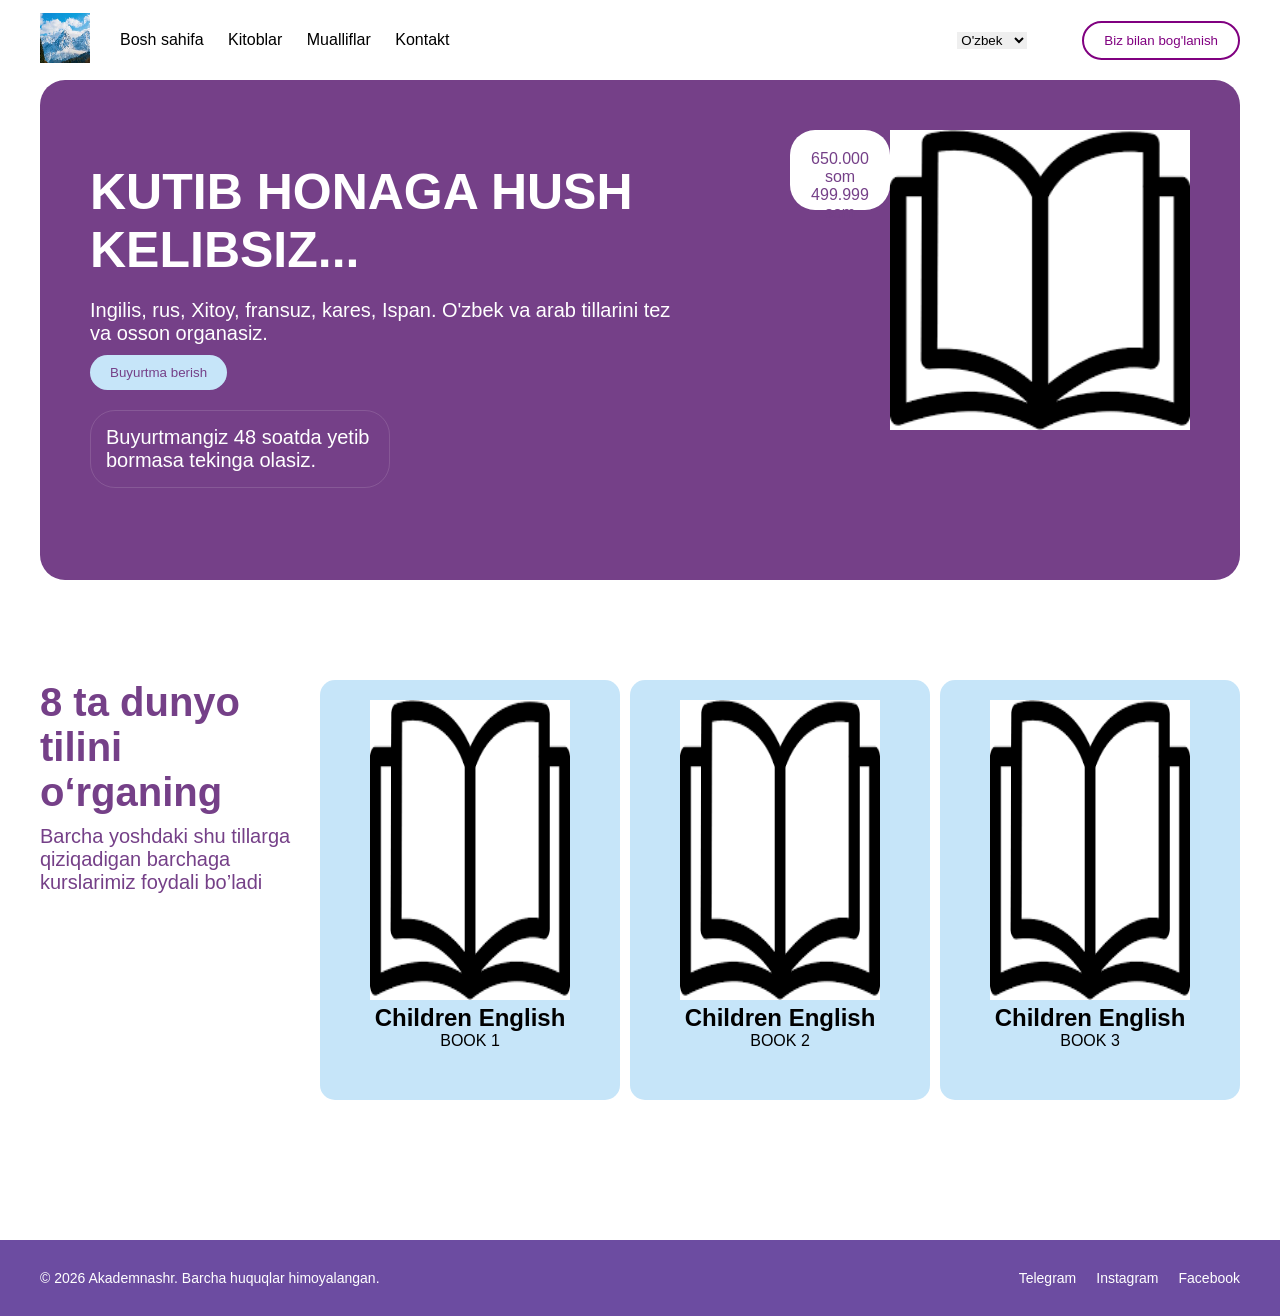
<file: index.html>
<!doctype html>
<html lang="en">
    <head>
        <meta charset="UTF-8" />
        <meta name="viewport" content="width=device-width, initial-scale=1.0" />
        <title>kutibxona</title>
        <link rel="stylesheet" href="/style.css" />
    </head>
    <body>
        <section class="navbar">
            <div class="container">
                <div class="left-elemts">
                    <div class="logo-img">
                        <img src="/Без названия.jpg" alt="logo" />
                    </div>
                    <div class="nav">
                        <a href="#">Bosh sahifa</a>
                        <a href="#">Kitoblar</a>
                        <a href="#">Mualliflar</a>
                        <a href="#">Kontakt</a>
                    </div>
                </div>
                <div class="right-elements">
                    <select class="language-select">
                        <option value="uz">O'zbek</option>
                        <option value="ru">Русский</option>
                        <option value="en">English</option>
                    </select>
                    <button class="contact-us">Biz bilan bog'lanish</button>
                </div>
            </div>
        </section>
        <section class="main">
            <div class="main-left">
                <h1>KUTIB HONAGA HUSH KELIBSIZ...</h1>
                <p>
                    Ingilis, rus, Xitoy, fransuz, kares, Ispan. O'zbek va arab
                    tillarini tez va osson organasiz.
                </p>
                <button class="main-btn">Buyurtma berish</button>
                <p class="buyurtma">
                    Buyurtmangiz 48 soatda yetib bormasa tekinga olasiz.
                </p>
            </div>
            <div class="main-right">
                <p class="sale">
                    650.000 som <br />
                    499.999 som
                </p>
                <img src="/images.png" alt="img" />
            </div>
        </section>
        <section class="book-catalog">
            <div class="book-left">
                <h1>8 ta dunyo tilini o‘rganing</h1>
                <p>
                    Barcha yoshdaki shu tillarga qiziqadigan barchaga
                    kurslarimiz foydali bo’ladi
                </p>
            </div>
            <div class="book-right">
                <div class="book1">
                    <img src="/images.png" alt="book1" />
                    <h1>Children English</h1>
                    <p>BOOK 1</p>
                </div>
                <div class="book2">
                    <img src="/images.png" alt="book1" />
                    <h1>Children English</h1>
                    <p>BOOK 2</p>
                </div>
                <div class="book3">
                    <img src="/images.png" alt="book1" />
                    <h1>Children English</h1>
                    <p>BOOK 3</p>
                </div>
            </div>
        </section>
        <footer class="site-footer">
            <div class="container footer-box">
                <p class="footer-copy">
                    &copy; 2026 Akademnashr. Barcha huquqlar himoyalangan.
                </p>

                <div class="footer-links">
                    <a href="#">Telegram</a>
                    <a href="#">Instagram</a>
                    <a href="#">Facebook</a>
                </div>
            </div>
        </footer>
    </body>
</html>
</file>
<file: style.css>
* {
    margin: 0;
    padding: 0;
    box-sizing: border-box;
    font-family: sans-serif;
}
.container {
    max-width: 1200px;
    margin: 0px auto;
}
.navbar .container {
    display: flex;
    justify-content: space-between;
    height: 80px;
    align-items: center;
}
.logo-img img {
    width: 50px;
    height: 50px;
}
.left-elemts {
    display: flex;
    align-items: center;
    gap: 20px;
}
.left-elemts a {
    padding: 10px;
    text-decoration: none;
    color: black;
}
.right-elements {
    display: flex;
    align-items: center;
    gap: 35px;
}
.right-elements .language-select {
    border: none;
}
.right-elements .contact-us {
    padding: 10px 20px;
    margin-left: 20px;
    background: none;
    border: 2px solid purple;
    color: purple;
    border-radius: 50px;
    cursor: pointer;
    transition: all ease 0.5s;
}   
.right-elements .contact-us:hover {
    background-color: #754088;
    color: #fff;
}
.main {
    width: 1200px;
    margin: 0px auto;
    display: flex;
    justify-content: space-between;
    align-items: center;
    padding: 50px;
    background-color: #754088;  
    height: auto;
    border-radius: 25px;
}
.main-left {
    color: #fff;
    width: 600px;
}
.main-left h1 {
    font-size: 20px;
    margin-bottom: 20px;
}
.main-btn {
    padding: 10px 20px;
    background-color: #c6e5f9;
    border-radius: 50px;
    color: #754088;
    border: none;
    margin-bottom: 20px;
}
.buyurtma {
    width: 300px;
    font-weight: 100px;
    border: solid 1px #faf4f422;
    padding: 15px;
    border-radius: 25px;
}
.main-right .sale {
    color: #754088;
    background-color: #fff;
    padding: 20px;
    border-radius: 25px;
    height: 100px;
    text-align: center;
}
.main-right {
    width: 400px;
    height: 400px;
    display: flex;
}
.main-left h1 {
    font-size: 50px;
}
.main-left p {
    font-size: 20px;
    margin-bottom: 10px;
}
.main-right img {
    height: 300px;
    width: 300px;
}
.main-right .sale {
    width: 200px;
    height: 80px;
}
.book-catalog {
    width: 1200px;
    margin: 0 auto;
    display: flex;
    justify-content: space-between;
    gap: 20px;
    margin-top: 100px;
    height: 500px;
}
.book-left h1 {
    font-size: 40px;
    color: #754088;
    margin-bottom: 10px;
}
.book-left p {
    font-size: 20px;
    color: #754088;
    font-weight: 100;
}
.book-right {
    display: flex;
    gap: 10px;
}
.book1 img {
    width: 200px;
    height: 300px;
}
.book1 {
    text-align: center;
    background-color: #c6e5f9;
    padding: 20px;
    border-radius: 15px;
    height: 420px;
    width: 300px;
}

.book2 img {
    width: 200px;
    height: 300px;
}
.book2 {
    text-align: center;
    background-color: #c6e5f9;
    padding: 20px;
    border-radius: 15px;
    height: 420px;
    width: 300px;
}
.book3 img {
    width: 200px;
    height: 300px;
}
.book3 {
    text-align: center;
    background-color: #c6e5f9;
    padding: 20px;
    border-radius: 15px;
    height: 420px;
    width: 300px;
}

.btn-group {
    width: 100%;
    height: auto;
    display: flex;
    justify-content: center;
    gap: 100px;
    margin-bottom: 200px;
}

.site-footer {
    background-color: #6c4ca1;
    padding: 30px 0;
    color: white;
    margin-top: 60px;
}

.footer-box {
    display: flex;
    justify-content: space-between;
    align-items: center;
}

.footer-copy {
    font-size: 14px;
    margin: 0;
}

.footer-links {
    display: flex;
    gap: 20px;
}

.footer-links a {
    color: white;
    text-decoration: none;
    font-size: 14px;
    transition: 0.3s;
}

.footer-links a:hover {
    color: #ff9d76;
}
</file>
